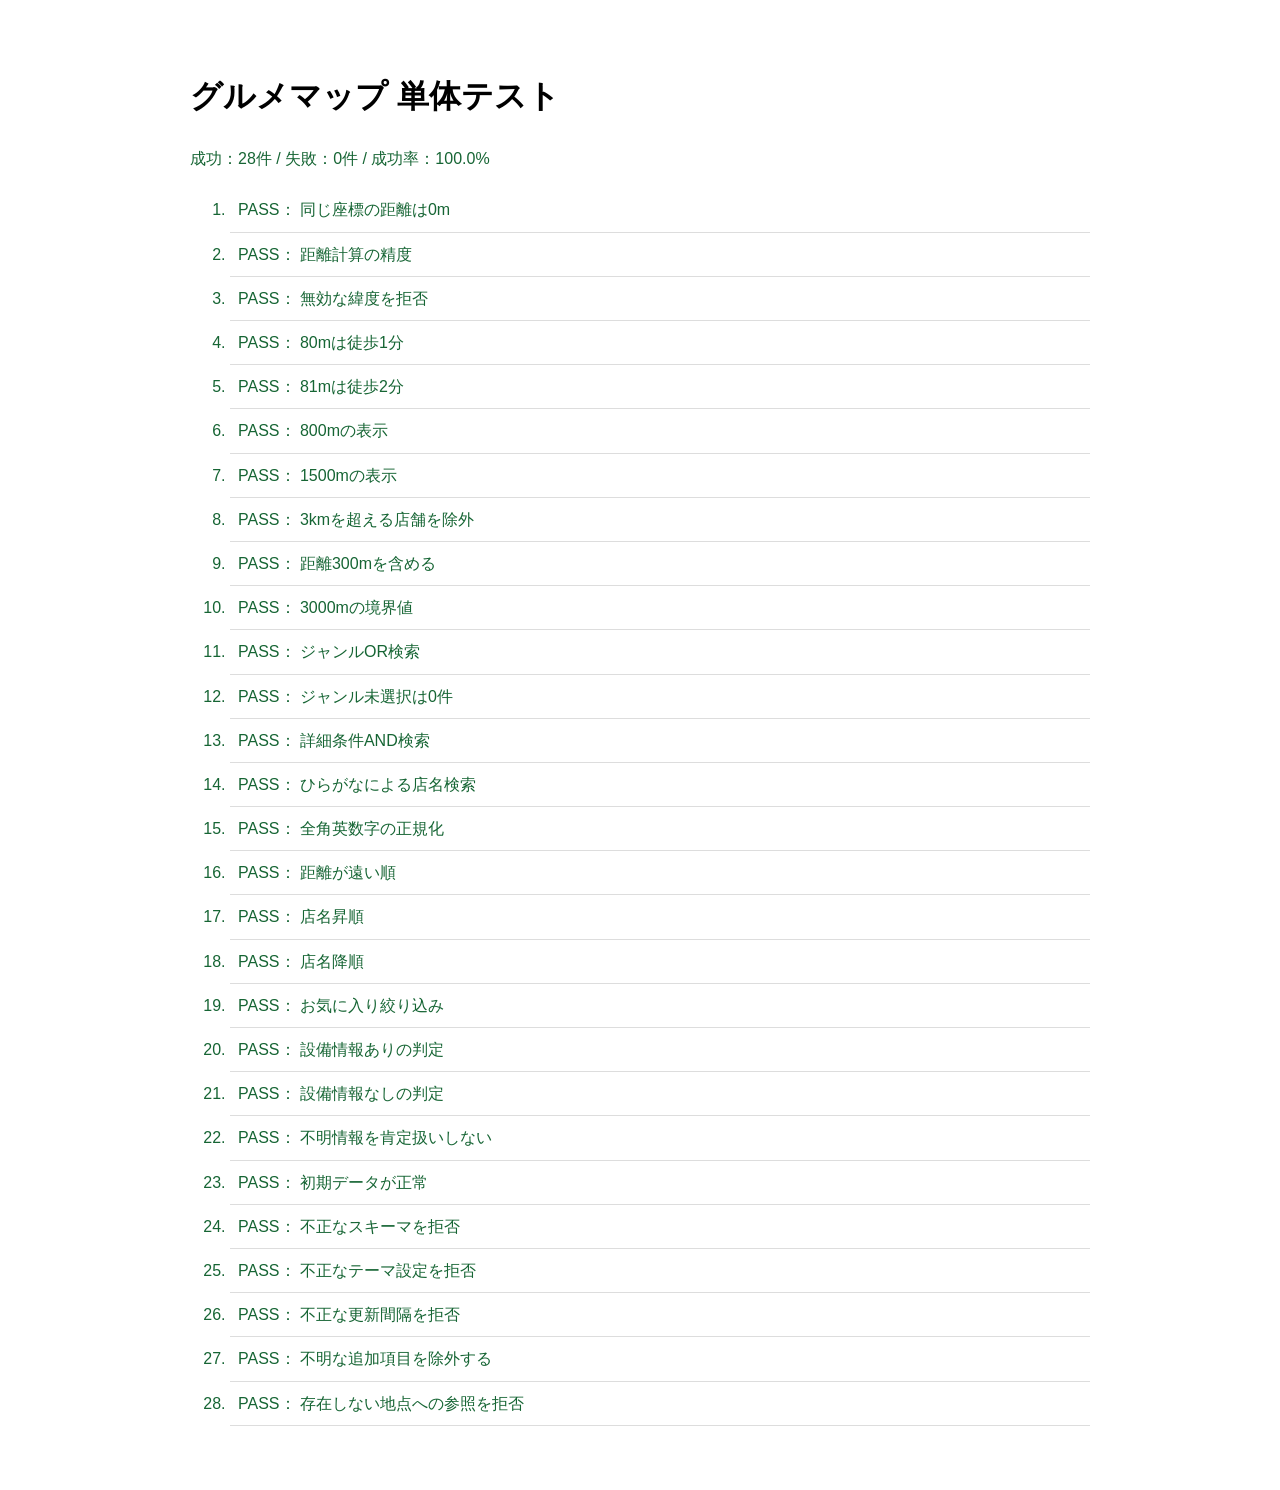
<file: test/test.html>
<!doctype html>
<html lang="ja">
  <head>
    <meta charset="UTF-8" />

    <meta name="viewport" content="width=device-width, initial-scale=1" />

    <title>Gourmet Map 単体テスト</title>

    <style>
      body {
        max-width: 900px;

        margin: 32px auto;

        padding: 16px;

        font-family: sans-serif;

        line-height: 1.7;
      }

      .pass {
        color: #166534;
      }

      .fail {
        color: #b91c1c;
      }

      li {
        padding: 8px;

        border-bottom: 1px solid #ddd;
      }
    </style>

    <script src="../js/config.js"></script>
    <script src="../js/storage.js"></script>
    <script src="../js/search.js"></script>
  </head>

  <body>
    <h1>グルメマップ 単体テスト</h1>

    <p id="summary" role="status"></p>

    <ol id="results"></ol>

    <script>
      "use strict";

      const S = GourmetMap.Storage;
      const Q = GourmetMap.Search;

      let passed = 0;
      let failed = 0;

      function assertEqual(actual, expected) {
        if (JSON.stringify(actual) !== JSON.stringify(expected)) {
          throw new Error(
            `期待値：${JSON.stringify(expected)} ` +
              `実際：${JSON.stringify(actual)}`,
          );
        }
      }

      function assertThrows(handler) {
        let thrown = false;

        try {
          handler();
        } catch {
          thrown = true;
        }

        if (!thrown) {
          throw new Error("例外が発生しませんでした。");
        }
      }

      function test(name, handler) {
        const row = document.createElement("li");

        try {
          handler();

          passed++;

          row.className = "pass";

          row.textContent = "PASS： " + name;
        } catch (error) {
          failed++;

          row.className = "fail";

          row.textContent = "FAIL： " + name + " / " + error.message;
        }

        document.getElementById("results").append(row);
      }

      /* =================================
           距離計算
        ================================== */

      test("同じ座標の距離は0m", () => {
        assertEqual(Q.distance(35, 135, 35, 135), 0);
      });

      test("距離計算の精度", () => {
        const value = Q.distance(35, 135, 35.01, 135);

        assertEqual(Math.round(value), 1112);
      });

      test("無効な緯度を拒否", () => {
        assertThrows(() => {
          Q.distance(100, 135, 35, 135);
        });
      });

      test("80mは徒歩1分", () => {
        assertEqual(Q.walkingMinutes(80), 1);
      });

      test("81mは徒歩2分", () => {
        assertEqual(Q.walkingMinutes(81), 2);
      });

      test("800mの表示", () => {
        assertEqual(Q.formatDistance(800), "800m");
      });

      test("1500mの表示", () => {
        assertEqual(Q.formatDistance(1500), "1.5km");
      });

      /* =================================
           テスト用架空店舗
        ================================== */

      const shops = [
        {
          id: "J000000001",
          name: "カフェ テスト",
          nameKana: "かふぇ てすと",
          genre: "カフェ",

          distanceM: 300,

          lunch: "あり",
          parking: "なし",
        },

        {
          id: "J000000002",
          name: "和食 テスト",
          nameKana: "わしょく てすと",
          genre: "和食",

          distanceM: 800,

          lunch: "あり",
          parking: "あり",
        },

        {
          id: "J000000003",
          name: "洋食 テスト",
          nameKana: "ようしょく てすと",
          genre: "洋食",

          distanceM: 3001,

          lunch: "未確認",
          parking: "あり",
        },
      ];

      /* =================================
           検索機能
        ================================== */

      test("3kmを超える店舗を除外", () => {
        assertEqual(Q.filter(shops, S.defaultFilters()).length, 2);
      });

      test("距離300mを含める", () => {
        const filters = S.defaultFilters();

        filters.radiusM = 300;

        assertEqual(Q.filter(shops, filters).length, 1);
      });

      test("3000mの境界値", () => {
        const filters = S.defaultFilters();

        assertEqual(
          Q.filter([{ ...shops[0], distanceM: 3000 }], filters).length,
          1,
        );
      });

      test("ジャンルOR検索", () => {
        const filters = S.defaultFilters();

        filters.genreNames = ["カフェ", "和食"];

        assertEqual(Q.filter(shops, filters).length, 2);
      });

      test("ジャンル未選択は0件", () => {
        const filters = S.defaultFilters();

        filters.genreNames = [];

        assertEqual(Q.filter(shops, filters).length, 0);
      });

      test("詳細条件AND検索", () => {
        const filters = S.defaultFilters();

        filters.conditions = ["lunch", "parking"];

        assertEqual(
          Q.filter(shops, filters).map((shop) => shop.id),

          ["J000000002"],
        );
      });

      test("ひらがなによる店名検索", () => {
        const filters = S.defaultFilters();

        filters.keyword = "かふぇ";

        assertEqual(Q.filter(shops, filters).length, 1);
      });

      test("全角英数字の正規化", () => {
        assertEqual(Q.normalize("ＡＢＣ１２３"), "abc123");
      });

      test("距離が遠い順", () => {
        const filters = S.defaultFilters();

        filters.sort = "distanceDesc";

        assertEqual(Q.filter(shops, filters)[0].id, "J000000002");
      });

      test("店名昇順", () => {
        const filters = S.defaultFilters();

        filters.sort = "nameAsc";

        assertEqual(Q.filter(shops, filters)[0].id, "J000000001");
      });

      test("店名降順", () => {
        const filters = S.defaultFilters();

        filters.sort = "nameDesc";

        assertEqual(Q.filter(shops, filters)[0].id, "J000000002");
      });

      test("お気に入り絞り込み", () => {
        const filters = S.defaultFilters();

        filters.favoriteOnly = true;

        assertEqual(Q.filter(shops, filters, ["J000000001"]).length, 1);
      });

      test("設備情報ありの判定", () => {
        assertEqual(Q.classify("あり", "parking"), "yes");
      });

      test("設備情報なしの判定", () => {
        assertEqual(Q.classify("なし", "parking"), "no");
      });

      test("不明情報を肯定扱いしない", () => {
        assertEqual(Q.classify("未確認", "wifi"), "unknown");
      });

      /* =================================
           データ検証
        ================================== */

      test("初期データが正常", () => {
        assertEqual(S.validateData(S.defaultData()).schemaVersion, 1);
      });

      test("不正なスキーマを拒否", () => {
        const data = S.defaultData();

        data.schemaVersion = 999;

        assertThrows(() => {
          S.validateData(data);
        });
      });

      test("不正なテーマ設定を拒否", () => {
        const data = S.defaultData();

        data.appSettings.theme = "invalid";

        assertThrows(() => {
          S.validateData(data);
        });
      });

      test("不正な更新間隔を拒否", () => {
        const data = S.defaultData();

        data.appSettings.interval = -1;

        assertThrows(() => {
          S.validateData(data);
        });
      });

      test("不明な追加項目を除外する", () => {
        const data = S.defaultData();

        data.apiKey = "dummy";

        assertEqual(Object.hasOwn(S.validateData(data), "apiKey"), false);
      });

      test("存在しない地点への参照を拒否", () => {
        const data = S.defaultData();

        data.appSettings.activeLocationId = "invalid-location";

        assertThrows(() => {
          S.validateData(data);
        });
      });

      /* =================================
           テスト結果
        ================================== */

      const total = passed + failed;

      const percentage = total ? ((passed / total) * 100).toFixed(1) : "0";

      const summary = document.getElementById("summary");

      summary.textContent =
        `成功：${passed}件 / ` +
        `失敗：${failed}件 / ` +
        `成功率：${percentage}%`;

      summary.className = failed === 0 ? "pass" : "fail";
    </script>
  </body>
</html>
</file>
